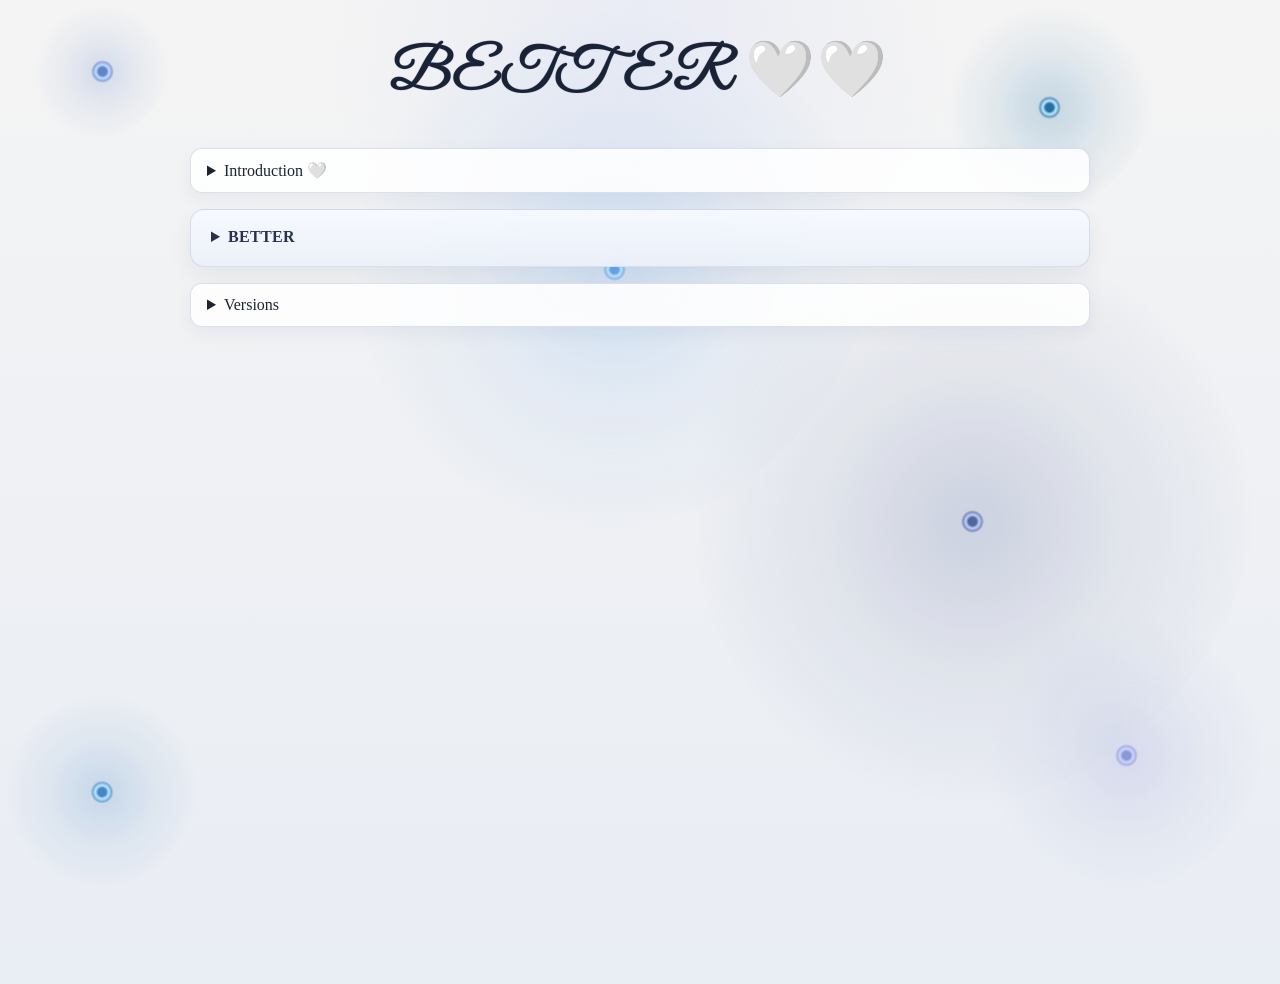
<file: index.html>
<html>
    <head>
        <title>BETTER 🤍🤍</title>
        <meta charset="UTF-8" lang="fr">
        <meta name="viewport" content="width=device-width, initial-scale=1.0">
        <link rel="preconnect" href="https://fonts.googleapis.com">
        <link rel="preconnect" href="https://fonts.gstatic.com" crossorigin>
        <link rel="stylesheet" href="https://fonts.googleapis.com/css2?family=Great+Vibes&family=Orbitron:wght@400;500;700;800&family=Rajdhani:wght@400;500;600;700&display=swap">
        <link rel="stylesheet" href="BETTER.css">
        <link rel="manifest" href="manifest.json">
    </head>
    <body>
        <div class="bg-dots" aria-hidden="true">
            <span class="dot d1"></span>
            <span class="dot d3"></span>
            <span class="dot d5"></span>
            <span class="dot d7"></span>
            <span class="dot d9"></span>
            <span class="dot d12"></span>
        </div>

        <h1>BETTER 🤍🤍</h1>
    <details>
        <summary>Introduction 🤍</summary>
        <h2>Bienvenue sur BETTER 🤍🤍</h2>
        <p><strong>BETTER 🤍🤍 ne cherche pas la perfection. Il cherche le progrès.</strong></p>
        <p>Il donne une direction, pas une destination.</p>
        <p>Il peut se tromper, évoluer et être amélioré. C'est même l'un de ses principes.</p>
        <p>Chaque phrase a été écrite pour être simple, solide et utile.</p> 
        <p>Merci d'avoir visiter Better ! 💘💗</p> 
        <a href="https://open.spotify.com/intl-fr/track/1aQVtfrvRqHV4SbTtlCYkE">Meilleure ambiance avec cette musique.</a>
    </details>

    <details class="bloc">
        <summary>BETTER</summary>
        <h2 id="current-part" class="part-indicator">Devenir</h2>
        <p class="bloc-text" id="current-phrase" aria-live="polite"></p>
        <div class="progress-group" id="part-progress-group">
            <label for="part-progress">Progression des parties.</label>
            <progress id="part-progress" value="0" max="100">0%</progress>
        </div>
        <div class="progress-group" id="zone-progress-group">
            <label for="zone-progress">Progression de la zone.</label>
            <progress id="zone-progress" value="0" max="100">0%</progress>
        </div>
        <nav class="bloc-navigation" aria-label="Navigation du bloc BETTER">
            <button type="button" id="previous-phrase">Précédent</button>
            <button type="button" id="next-phrase">Suivant</button>
        </nav>
    </details>



    <details>
        <summary>Versions</summary>
      <footer>
        <p><strong>BETTER 🤍🤍</strong></p>
        <div class="version">
        <details>
            <summary>Version 1.0 -- 28 juillet 2026</summary>
            <details class="new">
                <summary>Ajouts</summary>
                <p>Cette version introduit la première version de Better, avec les fonctionnalités de base. <br>
                Il y a 6 parties de Better: B-Become, E-Empathie, T-Take, T-Think, E-Evolve, R-Reflect <br>
                Dans chacune de ces parties ont 2 sous-parties, pour chaque sous-parties 4 phrases. <br>
                Ajout du fichier de téléchargement. <br>
                Ajout de l'introduction à Better et la liste des versions.</p>
            </details>
        </details>


        <details>
            <summary>Version 1.1 -- 18 Août 2026</summary>
            <details class="deleted">
                <summary>Fixations</summary>
                <p>Fixation du bug de langue au début du chargement de la page.</p>
            </details>


            <details class="updated">
                <summary>Changements</summary>
                <p>Réarengement de toutes les phrases de Better, les rendant plus dynamiques. <br>
                Better est maintenant constitué d'une seule grande sous-partie au lieu de deux. <br>
                Ces parties ont au total 8 phrases au lieu de 4. Ce qui ne change pas le nombre de phrases totales en une partie de Better</p>
            </details>
        </details>
        <details>
            <summary>Version 1.2 -- 22 Août 2026</summary>
            <details class="new">
                <summary>Ajouts</summary>
                <p>Ajout des logs plus personnalisés et précis, avec de la couleur et un style unique (sans trop).</p>
            </details>


            <details class="deleted">
                <summary>Fixations et suppressions</summary>
                <p>Fixation de la partie R-Reflect qui contenait encore 2 sous-parties.</p>
                <p>Suppression définitive du téléchargement en .zip</p>
            </details>

            
            <details class="updated">
                <summary>Changements</summary>
                <p>Réarengement de l'introduction pour plus d'amour et une musique conseillée à écouter avec ^^</p>
            </details>
        </details>
        <br>
        <details>
            <summary>Version 2.0 -- 9 Octobre 2026</summary>
            <details class="new">
                <summary>Projets</summary>
                <p>NOUVEAU STYLE: plus de sections avec 12 textes, un seul bloc, avec des transitions fluides. <br>
                    Cliquer sur suivant pour passer à la prochaine phrase même si elle est dans une autre partie. <br>
                    Cliquer sur précédent pour revenir à la phrase précédente même si elle est dans une autre partie. <br>
                    Voir la progression de la partie et de la zone en temps réel. <br>
                    <em style="color: #237bce;">Niveau de déploiement: 100%</em></p>
                <p>Suppression des anciens groupes de blocs.</p>
                <p>des auras bleues et des titres personnalisées, refonte du site !</p>
            </details>
            <details class="updated">
                <summary>Changements</summary>
                <p>TOUTES les phrases de Better ont été révisées et améliorées. <br>
                Better a maintenant le droit de frapper sur l'émotion du lecteur, et faire mal. <br>
                Comme dit, la vérité blesse.</p>
                <p><strong style="color: #237bce;">Petits changements:</strong> <br> 
                   une phrase de l'introduction (le remerciement), <br>
                   Changement de nom des petites sous-parties en bleu, <br>
                   Changement de musique: Creepin' de Levent Geiger à YARARARA de AnythingBecomeMoe
                </p>
            </details>
        </details>
        <p>Merci d'avoir lu les versions de Better 💝💝</p>
      </footer>
      </div>
    </details> 
    <script src="./javascript.js"></script>
    <script>
if ("serviceWorker" in navigator) {
    navigator.serviceWorker.register("./service-worker.js");
}
    </script>
  </body>
</html>
</file>
<file: BETTER.css>
body {
    position: relative;
    width: 90%;
    max-width: 900px;
    margin: auto;
    font-size: clamp(12px, 2vw, 16px);
    background:
        radial-gradient(circle at top, rgba(115, 137, 255, 0.08), transparent 28%),
        linear-gradient(180deg, #f4f4f4 0%, #e9edf4 100%);
    color: #1c2433;
    min-height: 100vh;
    padding: 36px 0 48px;
    overflow-x: hidden;
}

body > *:not(.bg-dots) {
    position: relative;
    z-index: 1;
}

.bg-dots {
    position: fixed;
    inset: 0;
    pointer-events: none;
    z-index: 0;
    opacity: 0.9;
    overflow: hidden;
    --dot-size: clamp(16px, 1.8vw, 28px);
}

.dot {
    position: absolute;
    --halo-size: min(calc(var(--dot-size) * 25), 100vmin);
    --halo-core: 22%;
    --halo-mid: 16%;
    --halo-edge: 8%;
    width: var(--halo-size);
    height: var(--halo-size);
    transform: translate(-50%, -50%);
    border-radius: 46% 54% 58% 42% / 48% 40% 60% 52%;
    background-image:
        radial-gradient(circle closest-side at center, var(--dot-blue) 0%, var(--dot-blue) 34%, var(--dot-light) 58%, color-mix(in srgb, var(--dot-blue) 58%, transparent) 82%, transparent 100%),
        radial-gradient(ellipse closest-side at center, color-mix(in srgb, var(--dot-blue) var(--halo-core), transparent) 0%, color-mix(in srgb, var(--dot-blue) var(--halo-mid), transparent) 24%, color-mix(in srgb, var(--dot-blue) var(--halo-edge), transparent) 54%, transparent 100%);
    background-size: var(--dot-size) var(--dot-size), var(--halo-size) var(--halo-size);
    background-position: center, center;
    background-repeat: no-repeat;
    filter: saturate(1.08);
}

.d1 { top: 8%; left: 8%; --dot-light: #b8d8ff; --dot-blue: #5378bd; --halo-size: min(calc(var(--dot-size) * 25), calc(16vw - 8px), calc(16vh - 8px)); }
.d3 { top: 12%; right: 18%; --dot-light: #b5e5ff; --dot-blue: #106397; --halo-size: min(calc(var(--dot-size) * 25), calc(36vw - 8px), calc(24vh - 8px)); transform: translate(50%, -50%); }
.d5 { top: 30%; left: 48%; --dot-light: #c5e3ff; --dot-blue: #589ee8; --halo-size: min(calc(var(--dot-size) * 25), calc(92vw - 8px), calc(60vh - 8px)); }
.d7 { top: 58%; right: 24%; --dot-light: #b4caff; --dot-blue: #44568b; --halo-size: min(calc(var(--dot-size) * 25), calc(48vw - 8px), calc(84vh - 8px)); transform: translate(50%, -50%); }
.d9 { top: 84%; right: 12%; --dot-light: #c6d1ff; --dot-blue: #838ece; --halo-size: min(calc(var(--dot-size) * 25), calc(24vw - 8px), calc(32vh - 8px)); transform: translate(50%, -50%); }
.d12 { top: 88%; left: 8%; --dot-light: #b6e2ff; --dot-blue: #377bbb; --halo-size: min(calc(var(--dot-size) * 25), calc(16vw - 8px), calc(24vh - 8px)); }

@media (max-width: 700px), (max-height: 500px) {
    .dot {
        --dot-size: clamp(12px, 3vw, 18px);
        --halo-core: 34%;
        --halo-mid: 24%;
        --halo-edge: 12%;
    }

}

@media (max-width: 420px), (max-height: 360px) {
    .dot {
        --halo-core: 42%;
        --halo-mid: 30%;
        --halo-edge: 15%;
    }
}

.deleted {
    color: #ff0000;
    font-weight: bold;
}

.new {
    color: #00ff15;
    font-weight: bold;
}

.updated {
    color: #8400ff;
    font-weight: bold;
}

details {
    background: rgba(255, 255, 255, 0.86);
    border: 1px solid rgba(103, 120, 181, 0.22);
    border-radius: 12px;
    padding: 12px 16px;
    margin-bottom: 16px;
    box-shadow: 0 6px 18px rgba(20, 32, 56, 0.05);
}

.version {
    margin-bottom: 0;
    padding: 2px 12px;
}

.version details {
    margin-bottom: 0;
    padding: 2px 16px 6px;
}

h1 {
   color: #1a2336;
   -webkit-text-stroke: 0.02em rgba(79, 98, 153, 0.12);
   font-family: "Great Vibes", cursive;
   display: flex;
   align-items: center;
   justify-content: center;
   font-size: clamp(1.7rem, 6vw, 3.5rem);
   letter-spacing: 0.04em;
   text-shadow: none;
}

h2 {
   color: #1c2433;
   font-family: "Segoe UI", Tahoma, Geneva, Verdana, sans-serif;
   text-decoration: underline;
   font-size: clamp(0.75rem, 2.3vw, 1.3rem);
}

p, a {
    color: #1d2430;
    font-family: 'Segoe UI', Tahoma, Geneva, Verdana, sans-serif;
    font-size: clamp(0.9rem, 2vw, 1.05rem);
    line-height: 1.6;
    font-weight: 500;
}

a {
    color: #2d4f9d;
    text-shadow: none;
}

h2.bloc {
    background-color: #1827f7;
    border-radius: 8px;
    padding: 12px 16px;
    margin-bottom: 16px;
    color: #000000;
    font-family: "Great Vibes", cursive;
    text-decoration: underline;
    font-size: clamp(0.25rem, 3vw, 1.2rem);
    font-weight: bold;
    text-decoration: none;
    display: flex;
    align-items: center;
    justify-content: center;
}

details.bloc {
    background: linear-gradient(180deg, rgba(246, 249, 255, 0.96), rgba(235, 240, 248, 0.96));
    border: 1px solid rgba(87, 107, 157, 0.18);
    border-radius: 14px;
    padding: 18px 20px 20px;
    margin-bottom: 16px;
    box-shadow: 0 10px 24px rgba(23, 35, 58, 0.06);
}

details.bloc > summary {
    color: #27324c;
    cursor: pointer;
    font-weight: 700;
    letter-spacing: 0.02em;
    text-transform: none;
}

h2.bloc {
    min-height: 48px;
    margin: 18px 0;
    background: #273477;
    color: #ffffff;
    -webkit-text-stroke: 0;
    border-radius: 8px;
    font-family: 'Segoe UI', Tahoma, Geneva, Verdana, sans-serif;
    font-size: 1.1rem;
    text-decoration: none;
}

h2.part-indicator {
    display: block;
    width: 100%;
    box-sizing: border-box;
    margin: 0 0 12px;
    padding: 12px 14px;
    border-radius: 10px;
    background: linear-gradient(180deg, #eef3ff 0%, #e6edff 100%);
    border: 1px solid rgba(111, 132, 195, 0.28);
    box-shadow: inset 0 1px 0 rgba(255,255,255,0.7);
    color: #2d3d62;
    font-family: 'Segoe UI', Tahoma, Geneva, Verdana, sans-serif;
    font-size: clamp(1rem, 2vw, 1.35rem);
    font-weight: 600;
    line-height: 1.3;
    letter-spacing: 0.02em;
    text-align: center;
    text-transform: none;
}

.bloc-text {
    min-height: 72px;
    margin: 0 0 20px;
    padding: 16px;
    background: rgba(248, 250, 255, 0.9);
    border-left: 4px solid #6a7fd2;
    border-radius: 8px;
    box-shadow: inset 0 0 0 1px rgba(88, 105, 173, 0.05);
}

.progress-group {
    display: grid;
    gap: 7px;
    margin: 16px 0;
    color: #273477;
    font-family: 'Segoe UI', Tahoma, Geneva, Verdana, sans-serif;
    font-size: 0.85rem;
    font-weight: 600;
}

.progress-group progress {
    width: 100%;
    height: 12px;
    overflow: hidden;
    appearance: none;
    border: 0;
    border-radius: 999px;
    background: #d3d8f4;
}

.progress-group progress::-webkit-progress-bar {
    background: #d3d8f4;
    border-radius: 999px;
}

.progress-group progress::-webkit-progress-value {
    background: #5366d6;
    border-radius: 999px;
}

.progress-group progress::-moz-progress-bar {
    background: #5366d6;
    border-radius: 999px;
}

.bloc-navigation {
    display: flex;
    justify-content: space-between;
    gap: 12px;
    margin-top: 24px;
}

.bloc-navigation button {
    min-width: 112px;
    min-height: 42px;
    padding: 9px 18px;
    border: 1px solid rgba(112, 129, 182, 0.35);
    border-radius: 8px;
    background: linear-gradient(180deg, #f5f7ff 0%, #e8ecff 100%);
    color: #1e2a43;
    font: 600 0.9rem 'Segoe UI', Tahoma, Geneva, Verdana, sans-serif;
    letter-spacing: 0.02em;
    cursor: pointer;
    box-shadow: 0 4px 10px rgba(31, 45, 74, 0.06);
    transition: transform 160ms ease, box-shadow 160ms ease, border-color 160ms ease;
}

.bloc-navigation button:hover {
    transform: translateY(-1px);
    box-shadow: 0 6px 14px rgba(31, 45, 74, 0.09);
    border-color: rgba(99, 113, 168, 0.45);
}

.bloc-navigation button:focus-visible {
    outline: 3px solid #8390ef;
    outline-offset: 3px;
}

@media (max-width: 480px) {
    details.bloc {
        padding: 14px;
    }

    .bloc-navigation button {
        min-width: 0;
        flex: 1;
    }
}
</file>
